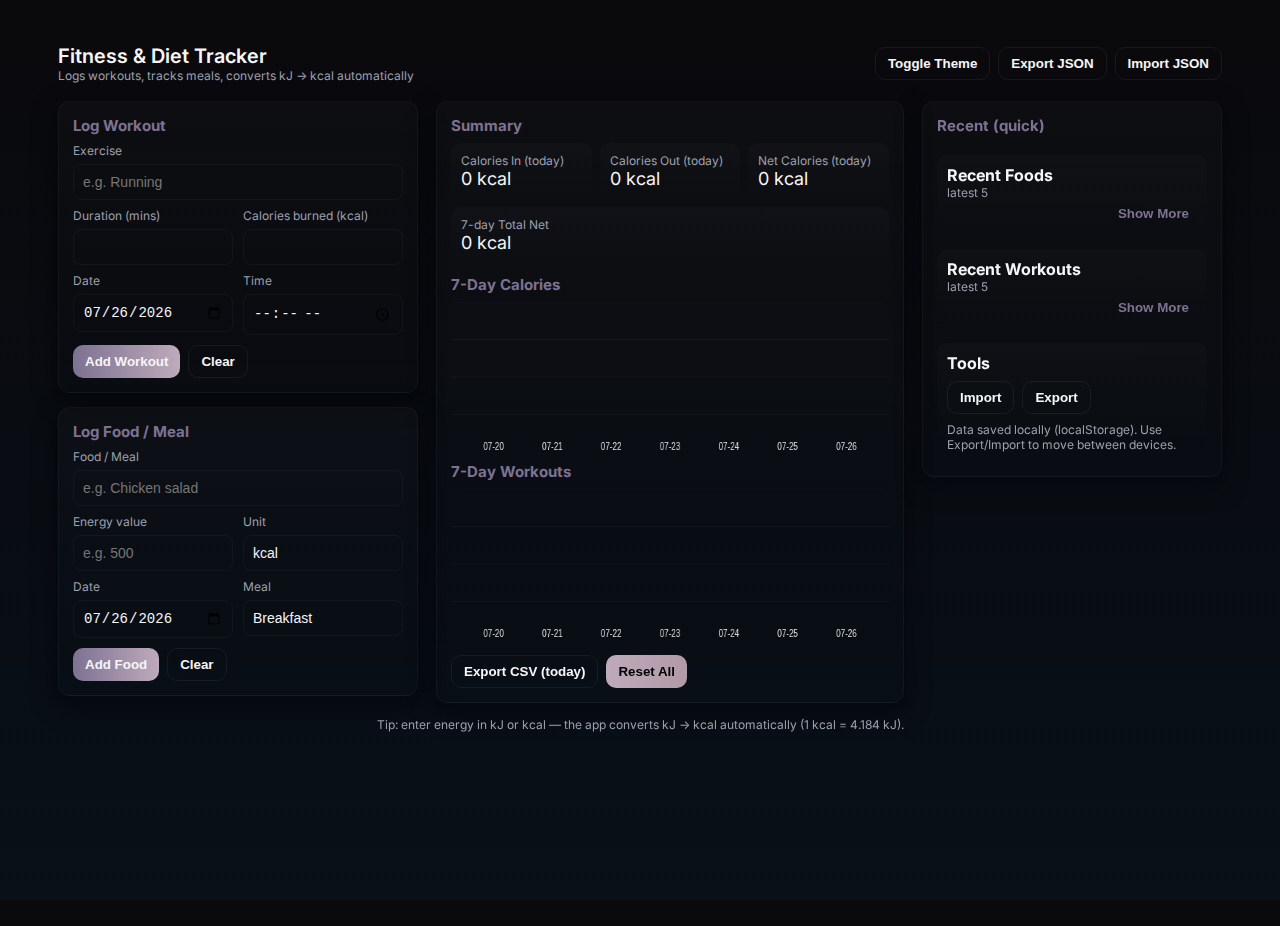
<file: index.html>
<!doctype html>
<html lang="en">
<head>
  <meta charset="utf-8" />
  <meta name="viewport" content="width=device-width,initial-scale=1" />
  <title>Fitness & Diet Tracker</title>
  <link href="https://fonts.googleapis.com/css2?family=Inter:wght@300;400;600;700&display=swap" rel="stylesheet">
  <link rel="stylesheet" href="style.css">
</head>
<body>
  <div class="wrap" id="appWrap">
    <header>
      <div style="display:flex;flex-direction:column">
        <h1>Fitness & Diet Tracker</h1>
        <div class="small">Logs workouts, tracks meals, converts kJ → kcal automatically</div>
      </div>
      <div class="controls">
        <button id="themeBtn" class="btn ghost">Toggle Theme</button>
        <button id="exportBtn" class="btn ghost">Export JSON</button>
        <button id="importBtn" class="btn ghost">Import JSON</button>
      </div>
    </header>

    <div class="grid">
      <!-- left column: inputs -->
      <div>
        <div class="card" id="workoutCard">
          <h2>Log Workout</h2>
          <label>Exercise</label>
          <input type="text" id="workoutName" placeholder="e.g. Running" />
          <div class="row" style="margin-top:8px">
            <div>
              <label>Duration (mins)</label>
              <input type="number" id="workoutDuration" min="0" />
            </div>
            <div>
              <label>Calories burned (kcal)</label>
              <input type="number" id="workoutCalories" min="0" />
            </div>
          </div>
          <div style="margin-top:8px" class="row">
            <div>
              <label>Date</label>
              <input type="date" id="workoutDate" />
            </div>
            <div>
              <label>Time</label>
              <input type="time" id="workoutTime" />
            </div>
          </div>
          <div style="margin-top:10px;display:flex;gap:8px">
            <button id="addWorkout" class="btn accent">Add Workout</button>
            <button id="clearWorkouts" class="btn ghost">Clear</button>
          </div>
        </div>

        <div class="card" style="margin-top:14px" id="dietCard">
          <h2>Log Food / Meal</h2>
          <label>Food / Meal</label>
          <input type="text" id="foodName" placeholder="e.g. Chicken salad" />
          <div class="row" style="margin-top:8px">
            <div>
              <label>Energy value</label>
              <input type="number" id="foodEnergy" min="0" placeholder="e.g. 500" />
            </div>
            <div>
              <label>Unit</label>
              <select id="foodUnit"><option value="kcal">kcal</option><option value="kJ">kJ</option></select>
            </div>
          </div>
          <div style="margin-top:8px" class="row">
            <div>
              <label>Date</label>
              <input type="date" id="foodDate" />
            </div>
            <div>
              <label>Meal</label>
              <select id="foodMeal"><option>Breakfast</option><option>Lunch</option><option>Dinner</option><option>Snack</option></select>
            </div>
          </div>
          <div style="margin-top:10px;display:flex;gap:8px">
            <button id="addFood" class="btn accent">Add Food</button>
            <button id="clearFood" class="btn ghost">Clear</button>
          </div>
        </div>
      </div>

      <!-- middle column: summary + charts -->
      <div>
        <div class="card">
          <h2>Summary</h2>
          <div class="stats" style="margin-bottom:12px">
            <div class="stat"><div class="small">Calories In (today)</div><div id="calIn" style="font-size:18px">0 kcal</div></div>
            <div class="stat"><div class="small">Calories Out (today)</div><div id="calOut" style="font-size:18px">0 kcal</div></div>
            <div class="stat"><div class="small">Net Calories (today)</div><div id="calNet" style="font-size:18px">0 kcal</div></div>
            <div class="stat"><div class="small">7-day Total Net</div><div id="weekNet" style="font-size:18px">0 kcal</div></div>
          </div>

          <h2 style="margin-top:6px">7-Day Calories</h2>
          <canvas id="chartCalories" width="600" height="150"></canvas>

          <h2 style="margin-top:6px">7-Day Workouts</h2>
          <canvas id="chartWorkouts" width="600" height="150"></canvas>

          <div style="display:flex;gap:8px;margin-top:12px">
            <button id="exportCSV" class="btn ghost">Export CSV (today)</button>
            <button id="resetAll" class="btn" style="background:linear-gradient(90deg,var(--accent-2),var(--accent-3));">Reset All</button>
          </div>
        </div>
      </div>

      <!-- right column: recents -->
      <div>
        <div class="card recent-panel">
          <h2>Recent (quick)</h2>
          <div class="recent-section">
            <div style="display:flex;justify-content:space-between;align-items:center"><div><strong>Recent Foods</strong><div class="small">latest 5</div></div></div>
            <div id="foodList" class="recent-list"></div>
            <div style="text-align:right"><button id="foodShowMore" class="show-toggle">Show More</button></div>
          </div>

          <div class="recent-section">
            <div style="display:flex;justify-content:space-between;align-items:center"><div><strong>Recent Workouts</strong><div class="small">latest 5</div></div></div>
            <div id="workoutList" class="recent-list"></div>
            <div style="text-align:right"><button id="workoutShowMore" class="show-toggle">Show More</button></div>
          </div>

          <div class="recent-section">
            <div style="display:flex;justify-content:space-between;align-items:center"><div><strong>Tools</strong></div></div>
            <div style="display:flex;gap:8px;margin-top:8px"><button id="importBtn2" class="btn ghost">Import</button><button id="exportBtn2" class="btn ghost">Export</button></div>
            <div class="small" style="margin-top:8px">Data saved locally (localStorage). Use Export/Import to move between devices.</div>
          </div>
        </div>
      </div>
    </div>

    <footer>Tip: enter energy in kJ or kcal — the app converts kJ → kcal automatically (1 kcal = 4.184 kJ).</footer>
  </div>
<script src="script.js"></script>
</body>
</html>
</file>
<file: style.css>
/* Palette from user: #0a090c (dark), #f6f5f7 (light), #7d7292, #beaabb, #b19aa7 */
    :root{
      --bg:#0a090c; --panel:#0f0d10; --card:#121017; --muted:#9da0ad; --text:#f6f5f7;
      --accent:#7d7292; --accent-2:#beaabb; --accent-3:#b19aa7;
      --glass: rgba(246,245,247,0.03);
      --success:#22c55e;
      --shadow: 0 8px 24px rgba(2,4,10,0.6);
    }
    body.light{
      --bg:#f6f5f7; --panel:#ffffff; --card:#fbfbfc; --muted:#5b5a66; --text:#0a090c; --glass: rgba(10,9,12,0.03);
    }

    *{box-sizing:border-box}
    html,body{height:100%}
    body{margin:0;font-family:Inter,system-ui,Segoe UI,Roboto,Arial;background:linear-gradient(180deg,var(--bg),#081018 100%);color:var(--text);-webkit-font-smoothing:antialiased}

    .wrap{max-width:1200px;margin:26px auto;padding:18px}
    header{display:flex;align-items:center;justify-content:space-between;margin-bottom:18px}
    h1{margin:0;font-size:20px;font-weight:600}
    .controls{display:flex;gap:8px;align-items:center}
    .btn{border:0;padding:8px 12px;border-radius:10px;cursor:pointer;font-weight:600}
    .ghost{background:transparent;border:1px solid rgba(255,255,255,0.06);color:var(--text)}
    .accent{background:linear-gradient(90deg,var(--accent),var(--accent-2));color:var(--text)}
    .grid{display:grid;grid-template-columns:360px 1fr 300px;gap:18px}

    .card{background:linear-gradient(180deg, rgba(255,255,255,0.02), transparent);border:1px solid rgba(255,255,255,0.04);padding:14px;border-radius:12px;box-shadow:var(--shadow)}
    label{display:block;font-size:12px;color:var(--muted);margin-bottom:6px}
    input[type=text], input[type=number], select, textarea, input[type=date], input[type=time]{width:100%;padding:9px;border-radius:8px;border:1px solid rgba(255,255,255,0.04);background:transparent;color:var(--text);font-size:14px}
    select{appearance:none}
    .row{display:flex;gap:10px}
    .row>*{flex:1}
    .small{font-size:12px;color:var(--muted)}

    h2{margin:0 0 8px 0;font-size:15px;color:var(--accent)}
    .list{max-height:220px;overflow:auto;margin-top:8px}
    .entry{display:flex;justify-content:space-between;padding:8px;border-radius:8px;background:var(--glass);margin-bottom:8px}

    .stats{display:flex;gap:8px;flex-wrap:wrap;margin-bottom:12px}
    .stat{flex:1;min-width:120px;padding:10px;border-radius:10px;background:linear-gradient(180deg,rgba(255,255,255,0.02),transparent);}

    canvas{width:100%;height:150px;background:transparent;border-radius:8px}
    footer{margin-top:14px;color:var(--muted);font-size:12px;text-align:center}

    /* Right panel recent */
    .recent-panel{display:flex;flex-direction:column;gap:12px}
    .recent-section{background:linear-gradient(180deg,rgba(255,255,255,0.015),transparent);padding:10px;border-radius:10px}
    .recent-list{max-height:160px;overflow:hidden;transition:max-height .35s ease}
    .show-toggle{background:transparent;border:0;color:var(--accent);cursor:pointer;padding:6px 8px;font-weight:600}

    /* Responsive */
    @media(max-width:1080px){.grid{grid-template-columns:320px 1fr 300px;gap:14px}}
    @media(max-width:920px){.grid{grid-template-columns:1fr;}
      .wrap{padding:12px}
      .recent-list{max-height:160px}
    }

    /* icons brighter */
    .icon{filter:brightness(2.6) saturate(1.1)}
</file>
